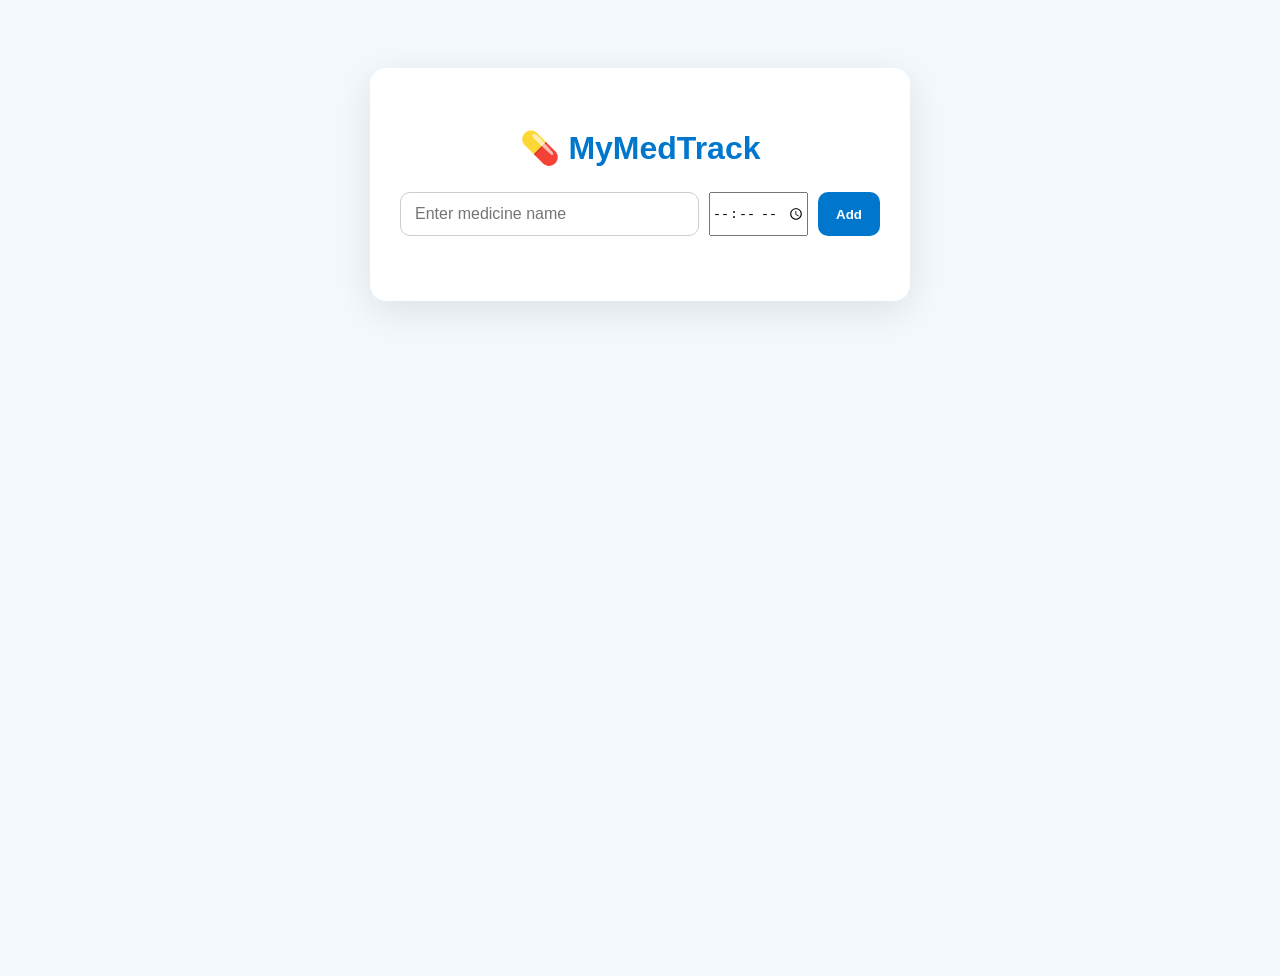
<file: index.html>
<!DOCTYPE html>
<html lang="en">
<head>
  <meta charset="UTF-8" />
  <meta name="viewport" content="width=device-width, initial-scale=1.0"/>
  <title>MyMedTrack</title>
  <link rel="stylesheet" href="style.css" />
</head>
<body>
  <div class="container">
    <h1>💊 MyMedTrack</h1>
    <div class="input-group">
      <input type="text" id="medicineInput" placeholder="Enter medicine name" />
      <input type="time" id="timeInput" />
      <button onclick="addMedicine()">Add</button>
    </div>
    <ul id="medicineList"></ul>
  </div>
  <script src="script.js"></script>
</body>
</html>
</file>
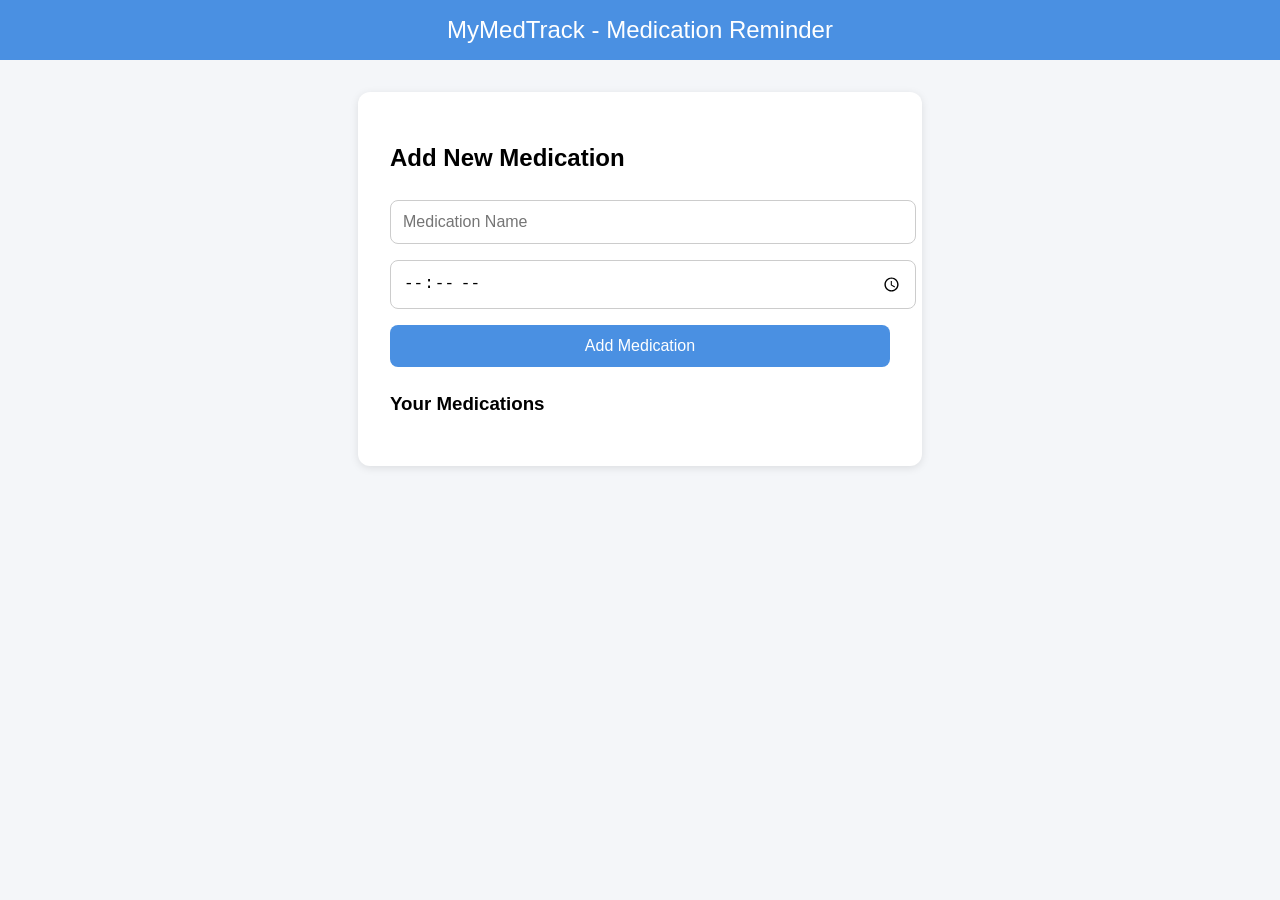
<file: med.html>
<!DOCTYPE html>
<html lang="en">
<head>
  <meta charset="UTF-8" />
  <meta name="viewport" content="width=device-width, initial-scale=1.0" />
  <title>MyMedTrack</title>
  <style>
    body {
      font-family: 'Segoe UI', Tahoma, Geneva, Verdana, sans-serif;
      background: #f4f6f9;
      margin: 0;
      padding: 0;
      display: flex;
      flex-direction: column;
      align-items: center;
    }
    header {
      background-color: #4a90e2;
      color: white;
      width: 100%;
      padding: 1rem;
      text-align: center;
      font-size: 1.5rem;
    }
    .container {
      max-width: 500px;
      width: 100%;
      margin: 2rem;
      background: white;
      padding: 2rem;
      border-radius: 12px;
      box-shadow: 0 2px 8px rgba(0,0,0,0.1);
    }
    input, button {
      width: 100%;
      padding: 0.75rem;
      margin: 0.5rem 0;
      border-radius: 8px;
      border: 1px solid #ccc;
      font-size: 1rem;
    }
    button {
      background-color: #4a90e2;
      color: white;
      border: none;
      cursor: pointer;
      transition: background-color 0.3s;
    }
    button:hover {
      background-color: #3b7dc1;
    }
    ul {
      list-style-type: none;
      padding: 0;
    }
    li {
      background: #eef3fa;
      padding: 0.75rem;
      margin: 0.5rem 0;
      border-radius: 8px;
    }
  </style>
</head>
<body>
  <header>MyMedTrack - Medication Reminder</header>
  <div class="container">
    <h2>Add New Medication</h2>
    <input type="text" id="medName" placeholder="Medication Name" />
    <input type="time" id="medTime" />
    <button onclick="addMedication()">Add Medication</button>

    <h3>Your Medications</h3>
    <ul id="medList"></ul>
  </div>

  <script>
    function loadMedications() {
      const meds = JSON.parse(localStorage.getItem("medications")) || [];
      const list = document.getElementById("medList");
      list.innerHTML = "";
      meds.forEach((med, index) => {
        const li = document.createElement("li");
        li.textContent = `${med.name} at ${med.time}`;
        list.appendChild(li);
      });
    }

    function addMedication() {
      const name = document.getElementById("medName").value.trim();
      const time = document.getElementById("medTime").value;
      if (!name || !time) return alert("Please enter both name and time");
      const meds = JSON.parse(localStorage.getItem("medications")) || [];
      meds.push({ name, time });
      localStorage.setItem("medications", JSON.stringify(meds));
      document.getElementById("medName").value = "";
      document.getElementById("medTime").value = "";
      loadMedications();
    }

    window.onload = loadMedications;
  </script>
</body>
</html>
</file>
<file: style.css>
body {
  font-family: 'Segoe UI', sans-serif;
  background: #f4f9fd;
  display: flex;
  justify-content: center;
  align-items: flex-start;
  height: 100vh;
  padding-top: 60px;
}

.container {
  background: #fff;
  padding: 40px 30px;
  border-radius: 16px;
  box-shadow: 0 10px 40px rgba(0, 0, 0, 0.1);
  width: 100%;
  max-width: 480px;
}

h1 {
  text-align: center;
  margin-bottom: 25px;
  color: #0077cc;
  font-weight: bold;
}

.input-group {
  display: flex;
  gap: 10px;
  flex-wrap: wrap;
}

input[type="text"] {
  flex: 1;
  padding: 12px 14px;
  border: 1px solid #ccc;
  border-radius: 10px;
  font-size: 16px;
}

button {
  background-color: #0077cc;
  color: #fff;
  border: none;
  padding: 12px 18px;
  border-radius: 10px;
  cursor: pointer;
  font-weight: bold;
  transition: background 0.3s;
}

button:hover {
  background-color: #005fa3;
}

ul {
  list-style: none;
  padding: 0;
  margin-top: 25px;
}

li {
  background: #f1f8ff;
  border: 1px solid #cce5ff;
  padding: 12px 16px;
  border-radius: 12px;
  margin-bottom: 12px;
  display: flex;
  justify-content: space-between;
  align-items: center;
}

li input[type="text"] {
  background: transparent;
  border: none;
  font-size: 16px;
  flex: 1;
}

li input:disabled {
  color: #333;
}

li input:not(:disabled) {
  background: #e6f2ff;
  padding: 4px;
  border-radius: 5px;
}

.action-buttons button {
  margin-left: 8px;
  padding: 6px 10px;
  font-size: 13px;
  background: #e0f0ff;
  color: #005fa3;
  border: 1px solid #99cfff;
  border-radius: 6px;
}
</file>
